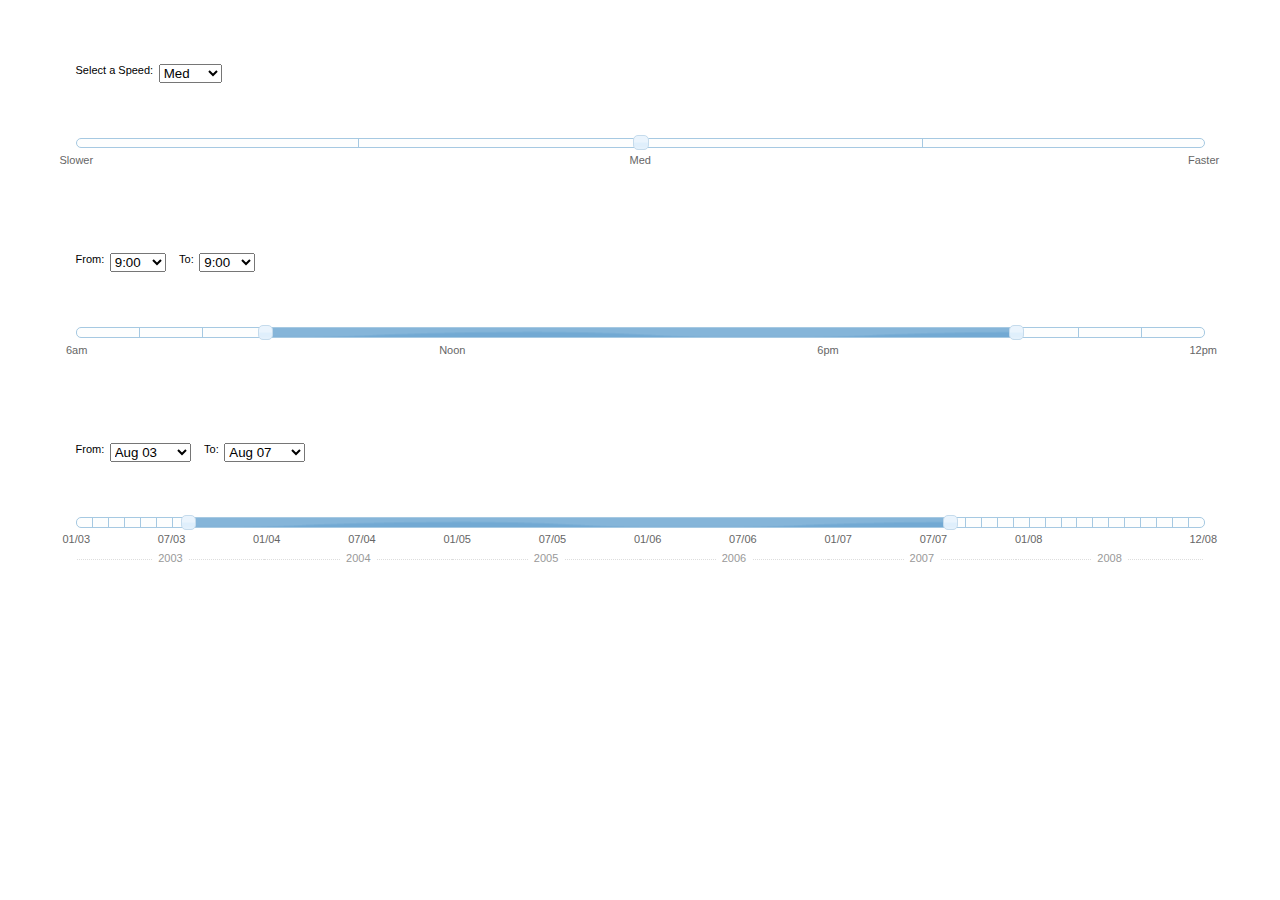
<file: vendor/selectToUISlider/index.html>
<!DOCTYPE html PUBLIC "-//W3C//DTD XHTML 1.0 Strict//EN" "http://www.w3.org/TR/xhtml1/DTD/xhtml1-strict.dtd">
<html xmlns="http://www.w3.org/1999/xhtml" xml:lang="en">
	<head>
	<meta http-equiv="content-type" content="text/html; charset=utf-8" />
	<title>Demo Page: Using Progressive Enhancement to Convert a Select Box Into an Accessible jQuery UI Slider</title>
	<script type="text/javascript" src="js/jquery-1.3.2.min.js"></script>
	<script type="text/javascript" src="js/jquery-ui-1.7.1.custom.min.js"></script>
	<script type="text/javascript" src="js/selectToUISlider.jQuery.js"></script>
	<link rel="stylesheet" href="css/redmond/jquery-ui-1.7.1.custom.css" type="text/css" />
	<link rel="Stylesheet" href="css/ui.slider.extras.css" type="text/css" />
	<style type="text/css">
		body {font-size: 62.5%; font-family:"Segoe UI","Helvetica Neue",Helvetica,Arial,sans-serif; }
		fieldset { border:0; margin: 6em; height: 12em;}	
		label {font-weight: normal; float: left; margin-right: .5em; font-size: 1.1em;}
		select {margin-right: 1em; float: left;}
		.ui-slider {clear: both; top: 5em;}
	</style>
	<script type="text/javascript">
		$(function(){
			//demo 1
			var abc = $('select#speed').selectToUISlider().next();
					
			//demo 2
			$('select#valueA, select#valueB').selectToUISlider();
		
			//demo 3
			$('select#valueAA, select#valueBB').selectToUISlider({
				labels: 12
			});
			
			//fix color 
			fixToolTipColor();
		});
		//purely for theme-switching demo... ignore this unless you're using a theme switcher
		//quick function for tooltip color match
		function fixToolTipColor(){
			//grab the bg color from the tooltip content - set top border of pointer to same
			$('.ui-tooltip-pointer-down-inner').each(function(){
				var bWidth = $('.ui-tooltip-pointer-down-inner').css('borderTopWidth');
				var bColor = $(this).parents('.ui-slider-tooltip').css('backgroundColor')
				$(this).css('border-top', bWidth+' solid '+bColor);
			});	
		}
	</script>
	<!-- jQuery UI theme switcher -->
	<script type="text/javascript" src="http://ui.jquery.com/applications/themeroller/themeswitchertool/"></script>
	<script type="text/javascript"> $(function(){ $('<div style="position: absolute; right: 20px; margin-top: -40px" />').appendTo('body').themeswitcher({onSelect: function(){ setTimeout(fixToolTipColor, 800); }}); });</script>
</head>

<body>

	<form action="#">
		<!-- demo 1 -->
		<fieldset>
			<label for="speed">Select a Speed:</label>
			<select name="speed" id="speed">
				<option value="Slower">Slower</option>
				<option value="Slow">Slow</option>
				<option value="Med" selected="selected">Med</option>
				<option value="Fast">Fast</option>
				<option value="Faster">Faster</option>
			</select>
		</fieldset>
		
		<!-- demo 2 -->
		<fieldset>
			<label for="valueA">From:</label>
			<select name="valueA" id="valueA">
				<option value="6am">6:00</option>
				<option value="7am">7:00</option>
				<option value="8am">8:00</option>
				<option value="9am" selected="selected">9:00</option>
				<option value="10am">10:00</option>
				<option value="11am">11:00</option>
				<option value="Noon">Noon</option>
				<option value="1pm">1:00</option>
				<option value="2pm">2:00</option>
				<option value="3pm">3:00</option>
				<option value="4pm">4:00</option>
				<option value="5pm">5:00</option>
				<option value="6pm">6:00</option>
				<option value="7pm">7:00</option>
				<option value="8pm">8:00</option>
				<option value="9pm">9:00</option>
				<option value="10pm">10:00</option>
				<option value="11pm">11:00</option>
				<option value="12pm">12:00</option>
			</select>
	
			<label for="valueB">To:</label>
			<select name="valueB" id="valueB">
				<option value="6am">6:00</option>
				<option value="7am">7:00</option>
				<option value="8am">8:00</option>
				<option value="9am">9:00</option>
				<option value="10am">10:00</option>
				<option value="11am">11:00</option>
				<option value="Noon">Noon</option>
				<option value="1pm">1:00</option>
				<option value="2pm">2:00</option>
				<option value="3pm">3:00</option>
				<option value="4pm">4:00</option>
				<option value="5pm">5:00</option>
				<option value="6pm">6:00</option>
				<option value="7pm">7:00</option>
				<option value="8pm">8:00</option>
				<option value="9pm" selected="selected">9:00</option>
				<option value="10pm">10:00</option>
				<option value="11pm">11:00</option>
				<option value="12pm">12:00</option>
			</select>
		</fieldset>
		
		
		<!-- demo 3 -->
		<fieldset>
			<label for="valueAA">From:</label>
			<select name="valueAA" id="valueAA">
				<optgroup label="2003">
					<option value="01/03">Jan 03</option>
					<option value="02/03">Feb 03</option>
					<option value="03/03">Mar 03</option>
					<option value="03/03">Apr 03</option>
					<option value="03/03">May 03</option>
					<option value="06/03">Jun 03</option>
					<option value="07/03">Jul 03</option>
					<option value="08/03" selected="selected">Aug 03</option>
					<option value="09/03">Sep 03</option>
					<option value="10/03">Oct 03</option>
					<option value="11/03">Nov 03</option>
					<option value="12/03">Dec 03</option>
				</optgroup>
				<optgroup label="2004">
					<option value="01/04">Jan 04</option>
					<option value="02/04">Feb 04</option>
					<option value="03/04">Mar 04</option>
					<option value="04/04">Apr 04</option>
					<option value="04/04">May 04</option>
					<option value="06/04">Jun 04</option>
					<option value="07/04">Jul 04</option>
					<option value="08/04">Aug 04</option>
					<option value="09/04">Sep 04</option>
					<option value="10/04">Oct 04</option>
					<option value="11/04">Nov 04</option>
					<option value="12/04">Dec 04</option>
				</optgroup>
				<optgroup label="2005">
					<option value="01/05">Jan 05</option>
					<option value="02/05">Feb 05</option>
					<option value="03/05">Mar 05</option>
					<option value="04/05">Apr 05</option>
					<option value="05/05">May 05</option>
					<option value="06/05">Jun 05</option>
					<option value="07/05">Jul 05</option>
					<option value="08/05">Aug 05</option>
					<option value="09/05">Sep 05</option>
					<option value="10/05">Oct 05</option>
					<option value="11/05">Nov 05</option>
					<option value="12/05">Dec 05</option>
				</optgroup>
				<optgroup label="2006">
					<option value="01/06">Jan 06</option>
					<option value="02/06">Feb 06</option>
					<option value="03/06">Mar 06</option>
					<option value="04/06">Apr 06</option>
					<option value="06/06">May 06</option>
					<option value="06/06">Jun 06</option>
					<option value="07/06">Jul 06</option>
					<option value="08/06">Aug 06</option>
					<option value="09/06">Sep 06</option>
					<option value="10/06">Oct 06</option>
					<option value="11/06">Nov 06</option>
					<option value="12/06">Dec 06</option>
				</optgroup>
				<optgroup label="2007">
					<option value="01/07">Jan 07</option>
					<option value="02/07">Feb 07</option>
					<option value="03/07">Mar 07</option>
					<option value="04/07">Apr 07</option>
					<option value="07/07">May 07</option>
					<option value="07/07">Jun 07</option>
					<option value="07/07">Jul 07</option>
					<option value="08/07">Aug 07</option>
					<option value="09/07">Sep 07</option>
					<option value="10/07">Oct 07</option>
					<option value="11/07">Nov 07</option>
					<option value="12/07">Dec 07</option>
				</optgroup>
				<optgroup label="2008">
					<option value="01/08">Jan 08</option>
					<option value="02/08">Feb 08</option>
					<option value="03/08">Mar 08</option>
					<option value="04/08">Apr 08</option>
					<option value="08/08">May 08</option>
					<option value="08/08">Jun 08</option>
					<option value="08/08">Jul 08</option>
					<option value="08/08">Aug 08</option>
					<option value="09/08">Sep 08</option>
					<option value="10/08">Oct 08</option>
					<option value="11/08">Nov 08</option>
					<option value="12/08">Dec 08</option>
				</optgroup>
			</select>
	
			<label for="valueBB">To:</label>
			<select name="valueBB" id="valueBB">
				<optgroup label="2003">
					<option value="01/03">Jan 03</option>
					<option value="02/03">Feb 03</option>
					<option value="03/03">Mar 03</option>
					<option value="03/03">Apr 03</option>
					<option value="03/03">May 03</option>
					<option value="06/03">Jun 03</option>
					<option value="07/03">Jul 03</option>
					<option value="08/03">Aug 03</option>
					<option value="09/03">Sep 03</option>
					<option value="10/03">Oct 03</option>
					<option value="11/03">Nov 03</option>
					<option value="12/03">Dec 03</option>
				</optgroup>
				<optgroup label="2004">
					<option value="01/04">Jan 04</option>
					<option value="02/04">Feb 04</option>
					<option value="03/04">Mar 04</option>
					<option value="04/04">Apr 04</option>
					<option value="04/04">May 04</option>
					<option value="06/04">Jun 04</option>
					<option value="07/04">Jul 04</option>
					<option value="08/04">Aug 04</option>
					<option value="09/04">Sep 04</option>
					<option value="10/04">Oct 04</option>
					<option value="11/04">Nov 04</option>
					<option value="12/04">Dec 04</option>
				</optgroup>
				<optgroup label="2005">
					<option value="01/05">Jan 05</option>
					<option value="02/05">Feb 05</option>
					<option value="03/05">Mar 05</option>
					<option value="04/05">Apr 05</option>
					<option value="05/05">May 05</option>
					<option value="06/05">Jun 05</option>
					<option value="07/05">Jul 05</option>
					<option value="08/05">Aug 05</option>
					<option value="09/05">Sep 05</option>
					<option value="10/05">Oct 05</option>
					<option value="11/05">Nov 05</option>
					<option value="12/05">Dec 05</option>
				</optgroup>
				<optgroup label="2006">
					<option value="01/06">Jan 06</option>
					<option value="02/06">Feb 06</option>
					<option value="03/06">Mar 06</option>
					<option value="04/06">Apr 06</option>
					<option value="06/06">May 06</option>
					<option value="06/06">Jun 06</option>
					<option value="07/06">Jul 06</option>
					<option value="08/06">Aug 06</option>
					<option value="09/06">Sep 06</option>
					<option value="10/06">Oct 06</option>
					<option value="11/06">Nov 06</option>
					<option value="12/06">Dec 06</option>
				</optgroup>
				<optgroup label="2007">
					<option value="01/07">Jan 07</option>
					<option value="02/07">Feb 07</option>
					<option value="03/07">Mar 07</option>
					<option value="04/07">Apr 07</option>
					<option value="07/07">May 07</option>
					<option value="07/07">Jun 07</option>
					<option value="07/07">Jul 07</option>
					<option value="08/07" selected="selected">Aug 07</option>
					<option value="09/07">Sep 07</option>
					<option value="10/07">Oct 07</option>
					<option value="11/07">Nov 07</option>
					<option value="12/07">Dec 07</option>
				</optgroup>
				<optgroup label="2008">
					<option value="01/08">Jan 08</option>
					<option value="02/08">Feb 08</option>
					<option value="03/08">Mar 08</option>
					<option value="04/08">Apr 08</option>
					<option value="08/08">May 08</option>
					<option value="08/08">Jun 08</option>
					<option value="08/08">Jul 08</option>
					<option value="08/08">Aug 08</option>
					<option value="09/08">Sep 08</option>
					<option value="10/08">Oct 08</option>
					<option value="11/08">Nov 08</option>
					<option value="12/08">Dec 08</option>
				</optgroup>
			</select>
		</fieldset>
	</form>
</body>
</html>
</file>
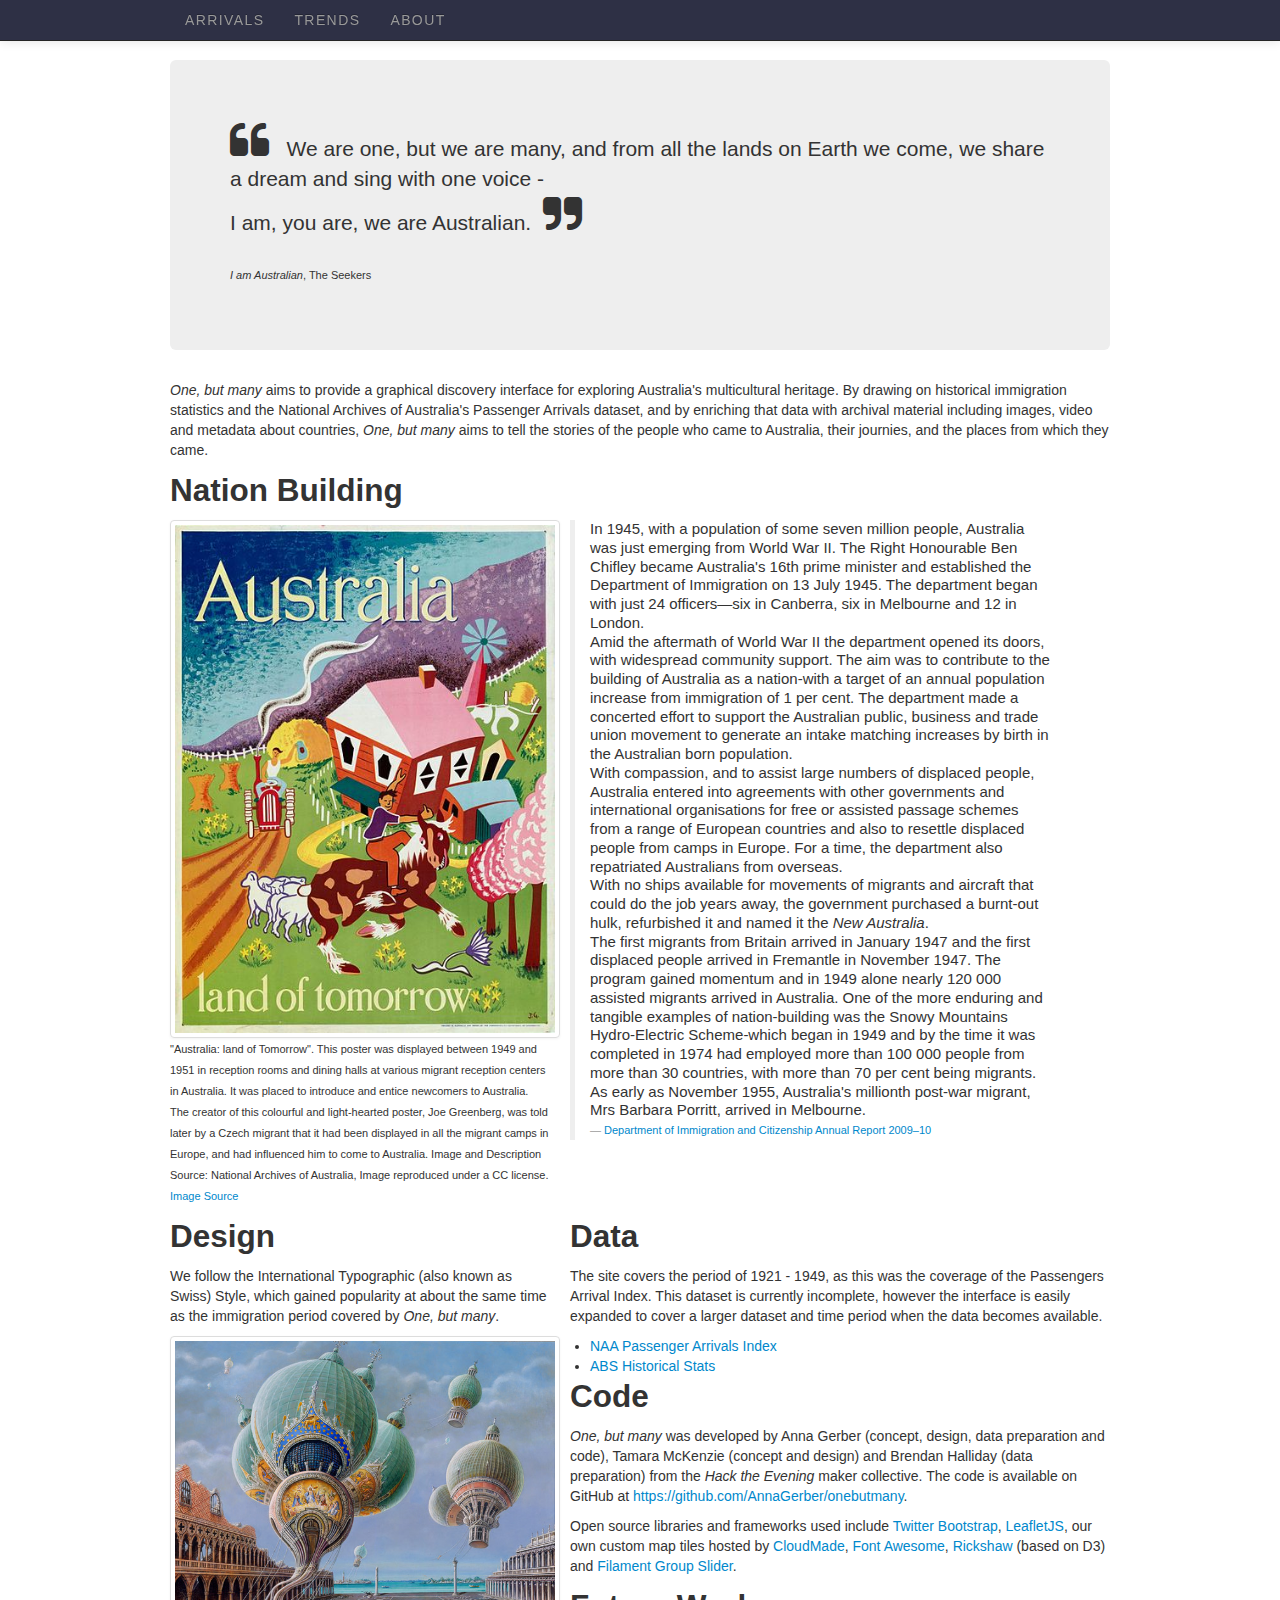
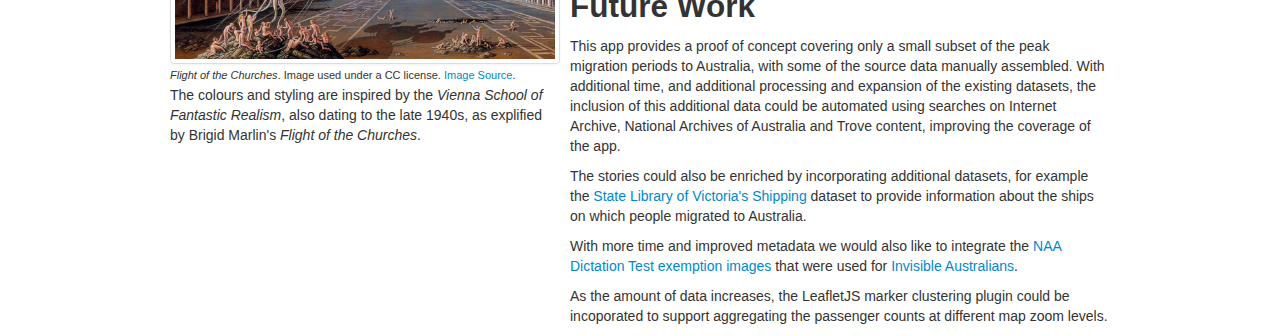
<file: about.html>
<!DOCTYPE html>
<html lang="en">
  <head>
    <meta charset="utf-8">
    <title>One But Many</title>
    <meta name="viewport" content="width=device-width, initial-scale=1.0">
    <meta name="description" content="">
    <meta name="author" content="">

    <link href="vendor/bootstrap/css/bootstrap.css" rel="stylesheet">
    <link rel="stylesheet" href="vendor/font-awesome/css/font-awesome.min.css">
      

    <link href="obm.css" rel="stylesheet">
    <!-- HTML5 shim, for IE6-8 support of HTML5 elements -->
    <!--[if lt IE 9]>
      <script src="vendor/bootstrap/js/html5shiv.js"></script>
    <![endif]-->

   
  </head>

  <body>

    <div class="navbar navbar-inverse navbar-fixed-top">
      <div class="navbar-inner">
        <div class="container">
          <button type="button" class="btn btn-navbar" data-toggle="collapse" data-target=".nav-collapse">
            <span class="icon-bar"></span>
            <span class="icon-bar"></span>
            <span class="icon-bar"></span>
          </button>
          <div class="nav-collapse collapse">
            <ul class="nav">
              <li><a href="index.html">Arrivals</a></li>
              <li><a href="trends.html">Trends</a></li>
              <li><a class="active" href="about.html">About</a></li>

            </ul>
          </div><!--/.nav-collapse -->
        </div>
      </div>
    </div>

    <div class="container">
      <div class="content">
      <div class="hero-unit">
        <p class="lead"><i class="icon-quote-left icon-2x"></i>&nbsp;&nbsp;
         We are one, but we are many, and from all the lands on Earth we come, we share a dream and sing with one voice -<br/> I am, you are, we are Australian.&nbsp;&nbsp;<i class="icon-quote-right icon-2x"></i></p>
        <small><i>I am Australian</i>, The Seekers</small>
      </div>
      <p><em>One, but many</em> aims to provide a graphical discovery interface for exploring Australia's multicultural heritage. By drawing on historical immigration statistics and the National Archives of Australia's Passenger Arrivals dataset, and by enriching that data with archival material including images, video and metadata about countries, <em>One, but many</em> aims to tell the stories of the people who came to Australia, their journies, and the places from which they came.</p>
      <h2>Nation Building</h2>
      <div class="row">
        <div class="span5">
          <img class="thumbnail" src="images/landoftomorrow.jpg">
          <small>"Australia: land of Tomorrow". This poster was displayed between 1949 and 1951 in reception rooms and dining halls at various migrant reception centers in Australia. It was placed to introduce and entice newcomers to Australia. The creator of this colourful and light-hearted poster, Joe Greenberg, was told later by a Czech migrant that it had been displayed in all the migrant camps in Europe, and had influenced him to come to Australia. Image and Description Source: National Archives of Australia, Image reproduced under a CC license. <a href="http://en.wikipedia.org/wiki/File:Australia_%E2%80%93_Land_of_Tomorrow_poster.jpg">Image Source</a></small>
        </div>
        <blockquote class="span6">
          <p>In 1945, with a population of some seven million people, Australia was just emerging from World War II. The Right Honourable Ben Chifley became Australia's 16th prime minister and established the Department of Immigration on 13 July 1945. The department began with just 24 officers—six in Canberra, six in Melbourne and 12 in London. </p>
          <p>Amid the aftermath of World War II the department opened its doors, with widespread community support. The aim was to contribute to the building of Australia as a nation-with a target of an annual population increase from immigration of 1 per cent. The department made a concerted effort to support the Australian public, business and trade union movement to generate an intake matching increases by birth in the Australian born population. </p>
          <p>With compassion, and to assist large numbers of displaced people, Australia entered into agreements with other governments and international organisations for free or assisted passage schemes from a range of European countries and also to resettle displaced people from camps in Europe. For a time, the department also repatriated Australians from overseas.</p>
          <p>With no ships available for movements of migrants and aircraft that could do the job years away, the government purchased a burnt-out hulk, refurbished it and named it the <em>New Australia</em>.</p>
          <p>The first migrants from Britain arrived in January 1947 and the first displaced people arrived in Fremantle in November 1947. The program gained momentum and in 1949 alone nearly 120 000 assisted migrants arrived in Australia. One of the more enduring and tangible examples of nation-building was the Snowy Mountains Hydro-Electric Scheme-which began in 1949 and by the time it was completed in 1974 had employed more than 100 000 people from more than 30 countries, with more than 70 per cent being migrants. As early as November 1955, Australia's millionth post-war migrant, Mrs Barbara Porritt, arrived in Melbourne.</p>
          <small><a href="http://www.immi.gov.au/about/reports/annual/2009-10/html/">Department of Immigration and Citizenship Annual Report 2009–10</a></small>
        </blockquote>
        
      </div>
      <div class="row">
        <div class="span5">
          <h2>Design</h2>
          <p>We follow the International Typographic (also known as Swiss) Style, which gained popularity at about the same time as the immigration period covered by <em>One, but many</em>.</p>
          <img class="thumbnail" src="images/marlin.jpg">
          <small><i>Flight of the Churches</i>. Image used under a CC license. <a href="http://oldpainting.blogspot.com.au/2007/12/brigid-marlin-flight-of-churches.html">Image Source</a>.</small>
        
          
          <p>The colours and styling are inspired by the <i>Vienna School of Fantastic Realism</i>, also dating to the late 1940s, as explified by Brigid Marlin's <em>Flight of the Churches</em>.</p>
        
        </div>

        <div class="span7">
          <h2>Data</h2>
          <p>The site covers the period of 1921 - 1949, as this was the coverage of the Passengers Arrival Index. This dataset is currently incomplete, however the interface is easily expanded to cover a larger dataset and time period when the data becomes available.</p>
          <div class="span6">
            
            <ul>
              <li><a href="http://www.govhack.org/passenger-arrivals-index/">NAA Passenger Arrivals Index</a></li>
              <li><a href="http://www.immi.gov.au/media/statistics/historical-migration-stats.htm">ABS Historical Stats</a></li>
            </ul>
          </div>

    <h2>Code</h2>

      <p><em>One, but many</em> was developed by Anna Gerber (concept, design, data preparation and code), Tamara McKenzie (concept and design) and Brendan Halliday (data preparation) from the <em>Hack the Evening</em> maker collective. The code is available on GitHub at <a href="https://github.com/AnnaGerber/onebutmany">https://github.com/AnnaGerber/onebutmany</a>. </p>

      <p>Open source libraries and frameworks used include <a href="http://twitter.github.com/bootstrap/">Twitter Bootstrap</a>, <a href="http://leafletjs.com/">LeafletJS</a>, our own custom map tiles hosted by <a href="http://cloudmade.com/">CloudMade</a>, <a href="http://fortawesome.github.io/Font-Awesome/">Font Awesome</a>, <a href="http://code.shutterstock.com/rickshaw/">Rickshaw</a> (based on D3) and <a href="http://www.filamentgroup.com/lab/update_jquery_ui_slider_from_a_select_element_now_with_aria_support//">Filament Group Slider</a>.</p>

      <h2>Future Work</h2>
    <p>This app provides a proof of concept covering only a small subset of the peak migration periods to Australia, with some of the source data manually assembled. With additional time, and additional processing and expansion of the existing datasets, the inclusion of this additional data could be automated using searches on Internet Archive, National Archives of Australia and Trove content, improving the coverage of the app.</p>
    <p>The stories could also be enriched by incorporating additional datasets, for example the <a href="http://data.gov.au/dataset/slv-shipping/">State Library of Victoria's Shipping</a> dataset to provide information about the ships on which people migrated to Australia.</p> 
    <p>With more time and improved metadata we would also like to integrate the <a href="http://www.naa.gov.au/cgi-bin/Search?Number=ST84/1">NAA Dictation Test exemption images</a> that were used for <a href="http://discontents.com.au/the-real-face-of-white-australia/">Invisible Australians</a>.</p>
    <p>As the amount of data increases, the LeafletJS marker clustering plugin could be incoporated to support aggregating the passenger counts at different map zoom levels.</p>
        </div>
      </div>


      
    
    </div>

    </div> <!-- /container -->
    <script src="//ajax.googleapis.com/ajax/libs/jquery/1.10.0/jquery.min.js"></script>
  </body>
</html>
</file>
<file: vendor/selectToUISlider/css/ui.slider.extras.css>
/*NEW SLIDER STYLES FOR SCALE, ETC*/
/* slider widget */
.ui-slider  {
	text-decoration: none !important;
}
.ui-slider .ui-slider-handle  {
	overflow: visible !important;
}
.ui-slider .ui-slider-tooltip {
	display: none;
}
.ui-slider .screenReaderContext {
	position: absolute;
	width: 0;
	height: 0;
	overflow: hidden;
	left: -999999999px;
}
.ui-slider .ui-state-active .ui-slider-tooltip, .ui-slider .ui-state-focus .ui-slider-tooltip, .ui-slider .ui-state-hover .ui-slider-tooltip {
	display: block;
	position: absolute;
	bottom: 2.5em;
	text-align: center;
	padding: .3em .2em .4em;
	font-size: .9em;
	width: 8em;
	margin-left: -3.7em;
}
.ui-slider .ui-slider-tooltip .ui-tooltip-pointer-down, .ui-slider .ui-slider-tooltip .ui-tooltip-pointer-down-inner {
	position: absolute; 
	display: block;
	width:0; 
	height:0; 
	border-bottom-width: 0;
	background: none;
}
.ui-slider .ui-slider-tooltip .ui-tooltip-pointer-down {	
	border-left: 7px dashed transparent; 
	border-right: 7px dashed transparent;
	border-top-width: 8px;
	bottom:	-8px;
	right: auto;
	left: 50%;
	margin-left: -7px;
}
.ui-slider .ui-slider-tooltip .ui-tooltip-pointer-down-inner {
	border-left: 6px dashed transparent; 
	border-right: 6px dashed transparent;
	border-top: 7px solid #fff;
	bottom:	auto;
	top: -9px;
	left: -6px;
}
.ui-slider a {
	text-decoration: none;
}
.ui-slider ol, .ui-slider li, .ui-slider dl, .ui-slider dd, .ui-slider dt {
	list-style: none;
	margin: 0;
	padding: 0;
}
.ui-slider ol, .ui-slider dl {
	position: relative;
	top: 1.3em;
	width: 100%;
}
.ui-slider dt {
	top: 1.5em;
	position: absolute;
	padding-top: .2em;
	text-align: center;
	border-bottom: 1px dotted #ddd;
	height: .7em;
	color: #999;
}
.ui-slider dt span {
	background: #fff;
	padding: 0 .5em;
}
.ui-slider li, .ui-slider dd {
	position: absolute;
	overflow: visible;
	color: #666;
}
.ui-slider span.ui-slider-label {
	position: absolute;
}
.ui-slider li span.ui-slider-label, .ui-slider dd span.ui-slider-label {
	display: none;
}
.ui-slider li span.ui-slider-label-show, .ui-slider dd span.ui-slider-label-show {
	display: block;
}
.ui-slider span.ui-slider-tic {
	position: absolute;
	left: 0;
	height: .8em;
	top: -1.3em;
}
.ui-slider li span.ui-widget-content, .ui-slider dd span.ui-widget-content {
	border-right: 0;
	border-left-width: 1px;
	border-left-style: solid;
	border-top: 0;
	border-bottom: 0;
}
.ui-slider .first .ui-slider-tic, .ui-slider .last .ui-slider-tic {
	display: none;
}
</file>
<file: obm.css>
body {
	font: Helvetica;
	width:100%;
	height:100%;
	padding-top:40px;
}
.nav {
	text-transform: uppercase;
	letter-spacing:0.1em;
}
.navbar-inverse .navbar-inner {
	background-color:#2E3045;
	background-image: none;
}
ul {
	padding:0;
	margin:0;
}
.navbar-inverse .nav .active > a, .navbar-inverse .nav .active > a:hover, .navbar-inverse .nav .active > a:focus {
	background-color:#1F202E;
}
.nav {
	left:0;
	padding-left:0;
	margin-left:0;
}
.content {
	padding-top:20px;
}
blockquote p {
	font-size:15px;
}
small {
	font-size:11px;
}
#slider {
	position: fixed;
	right:20px;
	left:20px;
	bottom:30px;
	z-index:9999;
}

label, select {
	display:none;
}
#map { 
	padding:0;
	margin:0;
	height: 100%;
	position: fixed;
	right: 0;
	top:40px;
	left: 0;
	/*bottom: 0;*/
}

/* Rickshaw */
#chart_container {
	position: relative;
	font-family: Arial, Helvetica, sans-serif;
}
#chart {
	position: relative;
	left: 40px;
}
.rickshaw_graph .y_ticks {
	left: 0;
}
#y_axis {
	position: absolute;
	top: 0;
	bottom: 0;
	width: 40px;
}
#legend {
	background-color: #1F202E;
	max-height:400px;
	overflow:auto;
	width: 210px;
}
.rickshaw_legend .action {
	color:#F2DD7B;
	opacity: .8 !important;
}
</file>
